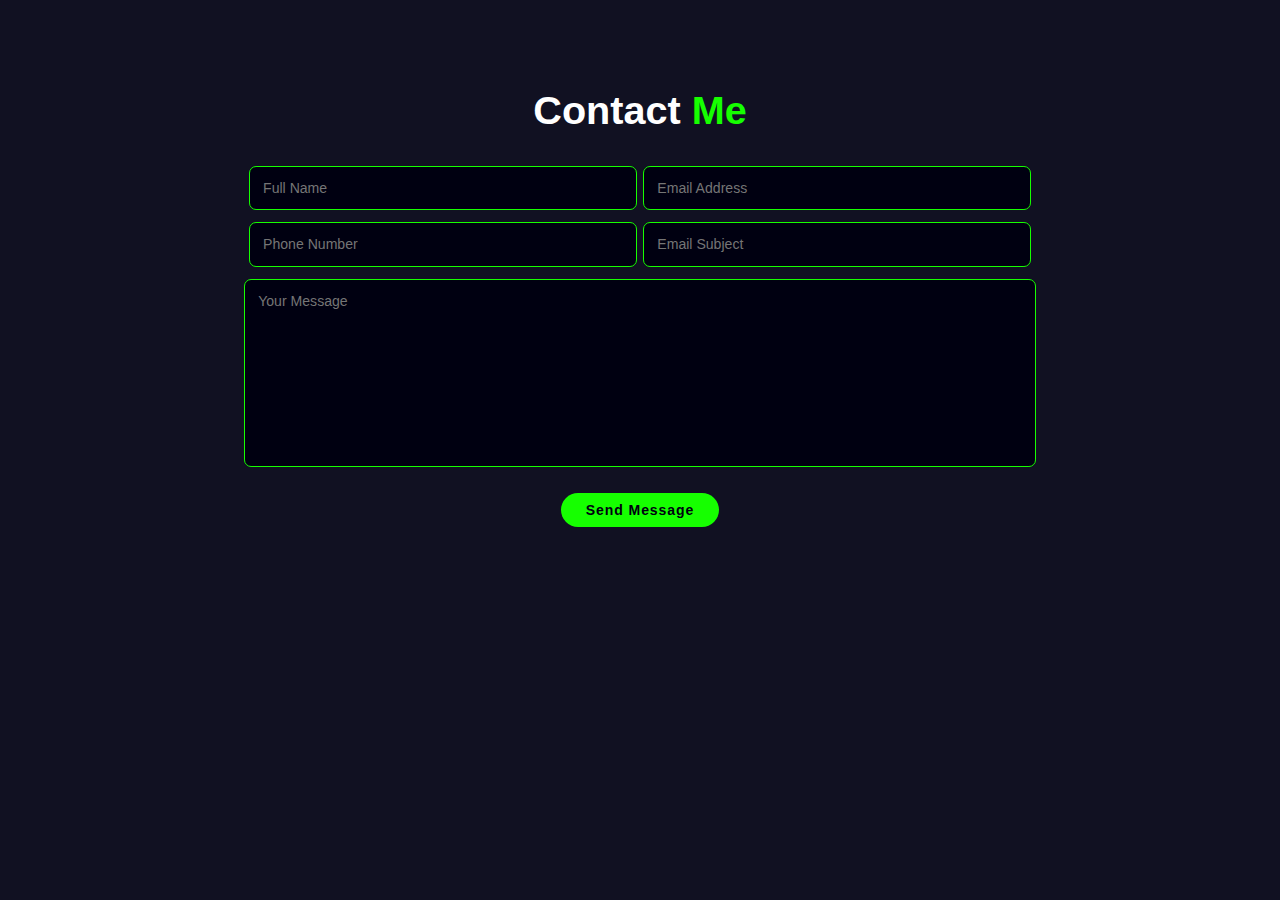
<file: contact.html>
<!DOCTYPE html>
<html lang="en">
<head>
    <meta charset="UTF-8">
    <meta name="viewport" content="width=device-width, initial-scale=1.0">
    <title>Document</title>
    <link rel="stylesheet" href="./main.css">
</head>
<body>
        <section class="contact" id="contact">

        <h2 class="heading">Contact <span>Me</span></h2>

        <form action="#">
            <div class="input-box">
                <input type="text" placeholder="Full Name">
                <input type="email" placeholder="Email Address">
            </div>
            <div class="input-box">
                <input type="number" placeholder="Phone Number">
                <input type="text" placeholder="Email Subject">
            </div>

            <textarea name="message" id="" cols="30" rows="10" placeholder="Your Message"></textarea>

            <input type="submit" value="Send Message" class="btn">
        </form>

    </section>
</body>
</html>
</file>
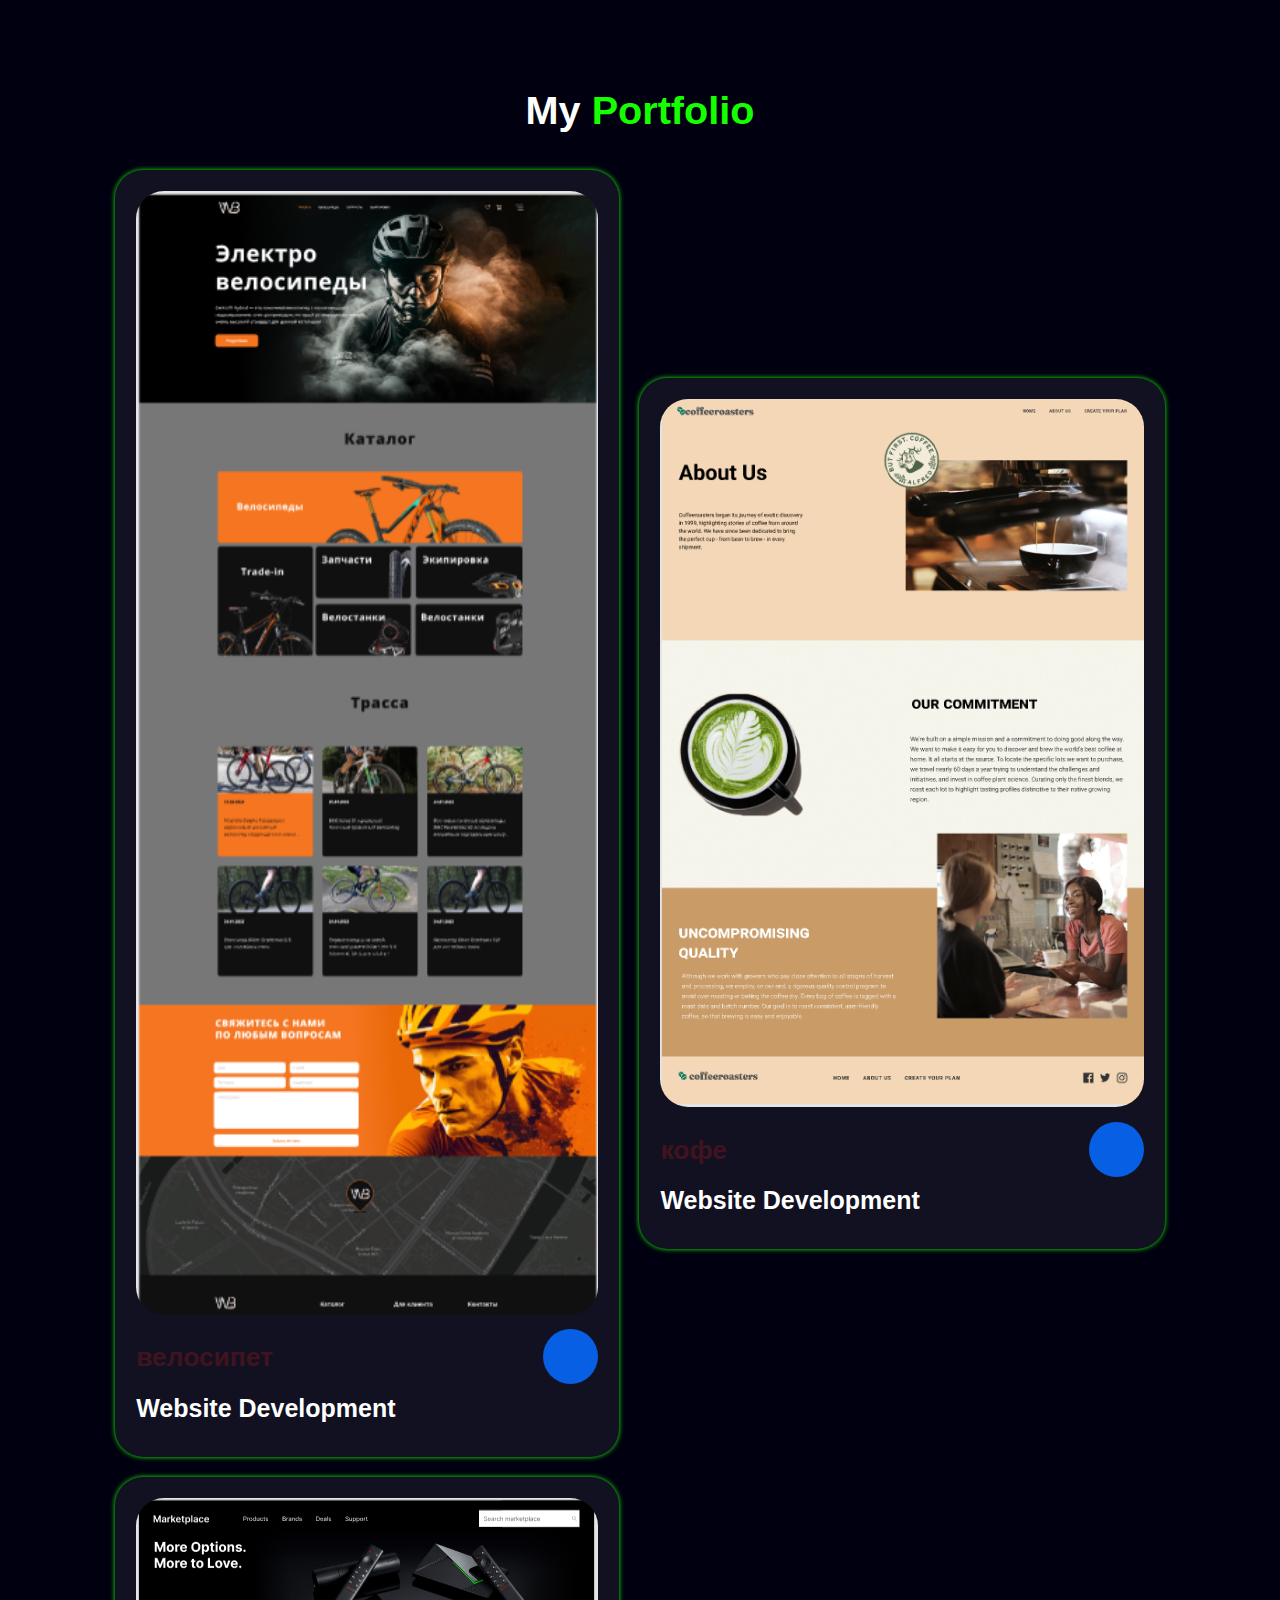
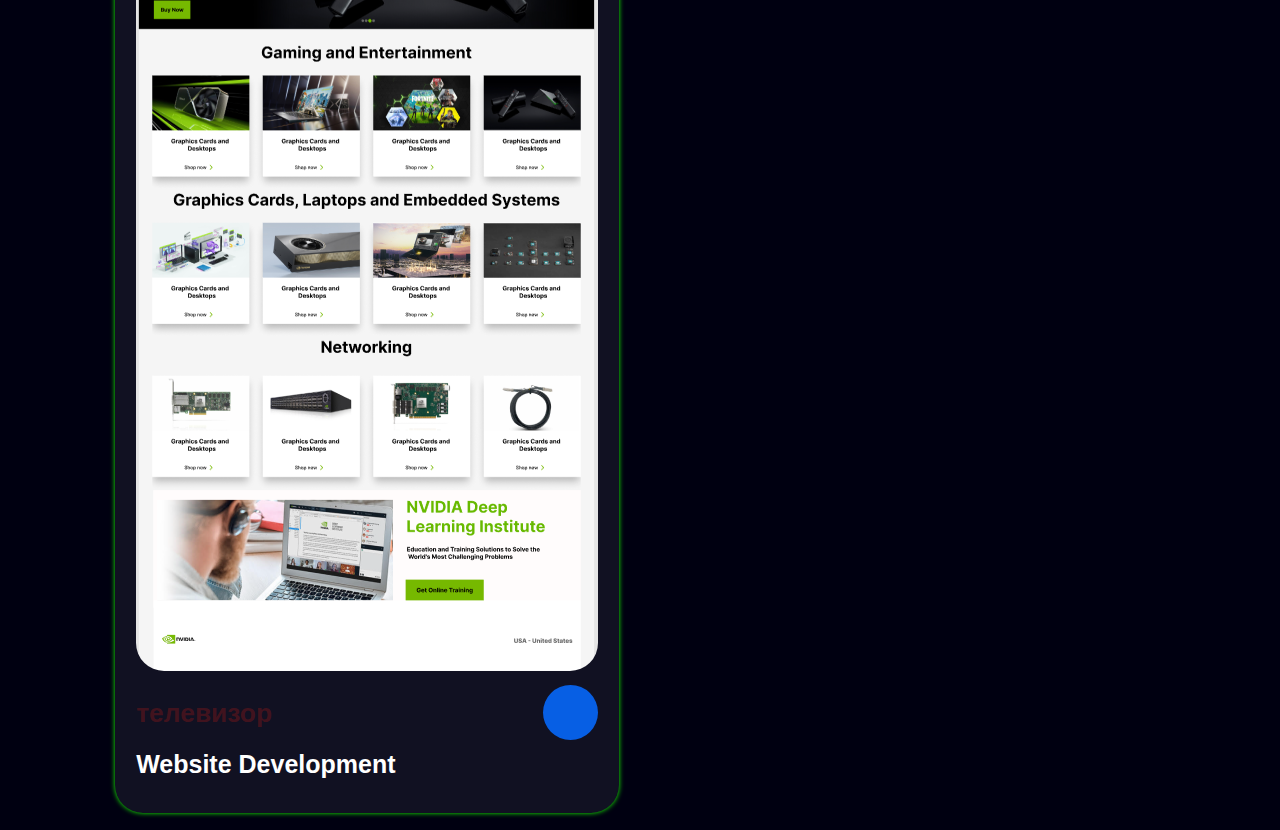
<file: eangi.html>
<!DOCTYPE html>
<html lang="en">
<head>
    <meta charset="UTF-8">
    <meta name="viewport" content="width=device-width, initial-scale=1.0">
    <title>Document</title>
    <link rel="stylesheet" href="./main.css">
</head>
<body>
    


    <section class="portfolio" id="portfolio">

        <h2 class="heading">My <span>Portfolio</span></h2>

        <div class="portfolio-content">
            <div class="row">
                <img src="./imegis/Bitmap (4).png" alt="">
                <div class="main-row">
                    <div class="row-text">
                        <a class="link__a" href="https://ozodbekmars.github.io/qrwegwer/">велосипет</a>
                    </div>
                    <div class="row-icon">
                        <i class="bx bxl-github"></i>
                    </div>
                </div>
                <h4>Website Development</h4>
            </div>

            <div class="row">
                <img src="./imegis/coffe.png" alt="">
                <div class="main-row">
                    <div class="row-text">
                        <a class="link__a" href="https://ozodbekmars.github.io/efaefaf/index.html">кофе</a>
                    </div>
                    <div class="row-icon">
                        <i class="bx bxl-github"></i>
                    </div>
                </div>
                <h4>Website Development</h4>
            </div>

            <div class="row">
                <img src="./imegis/9uygavazifa.png" alt="">
                <div class="main-row">
                    <div class="row-text">
                        <a class="link__a" href="https://ozodbekmars.github.io/sS/">телевизор</a>
                    </div>
                    <div class="row-icon">
                        <i class="bx bxl-github"></i>
                    </div>
                </div>
                <h4>Website Development</h4>
            </div>

    </section>

    
</body>
</html>
</file>
<file: main.css>
* {
  margin: 0;
  padding: 0;
  box-sizing: border-box;
  text-decoration: none;
  list-style: none;
  border: none;
  outline: none;
  scroll-behavior: smooth;
  font-family: -apple-system, sans-serif;
}


p{
  margin-top: 111px;
}

:root {
  --bg-color: #001;
  --second-bg-color: #112;
  --text-color: #fff;
  --main-color: #16ff00;
}

html {
  font-size: 62.5%;
  overflow-x: hidden;
}

body {
  background: var(--bg-color);
  color: var(--text-color);
}

section {
  min-height: 100vh;
  padding: 10rem 9% 2rem;
}

/* Header Section Code */

header {
  position: fixed;
  width: 100%;
  top: 0;
  right: 0;
  z-index: 1000;
  display: flex;
  align-items: center;
  justify-content: space-between;
  padding: 2rem 9%;
  background: rgba(0, 0, 0, 0.4);
  backdrop-filter: blur(10px);
  transition: all 0.3s ease;
}

.logo {
  font-size: 3rem;
  font-weight: 800;
  cursor: pointer;
  background: -webkit-linear-gradient(#16ff00, #ffed00);
  background-clip: text;
  -webkit-text-fill-color: transparent;
}

.navbar {
  display: flex;
}

.navbar a {
  font-size: 1.8rem;
  font-weight: 500;
  color: var(--text-color);
  margin-left: 4rem;
  transition: all 0.3s ease;
  border-bottom: 3px solid transparent;
}

.navbar a:hover,
.navbar a.active {
  color: var(--main-color);
  border-bottom: 3px solid var(--main-color);
}

#menu-icon {
  font-size: 3.6rem;
  color: var(--main-color);
  cursor: pointer;
  display: none;
}

.nav-btn {
  display: inline-block;
  padding: 1rem 2.8rem;
  background: transparent;
  color: var(--main-color);
  border: 2px solid var(--main-color);
  border-radius: 4rem;
  font-size: 1.6rem;
  font-weight: 600;
  transition: all 0.3s ease;
}

.nav-btn:hover {
  background: var(--main-color);
  color: var(--text-color);
  box-shadow: 0 0 20px var(--main-color);
  transform: scale(1.05);
}

/* Home Section Code */

.home {
  display: flex;
  justify-content: center;
  align-items: center;
  background-color: var(--bg-color);
}

.home-content h3 {
  font-size: 3.2rem;
  font-weight: 700;
}

.home-content h3:nth-of-type(2) {
  margin-bottom: 2rem;
}

span {
  color: var(--main-color);
}

.home-content h1 {
  font-size: 5.8rem;
  font-weight: 700;
  line-height: 1.3;
  background: -webkit-linear-gradient(#16ff00, #ffed00);
  background-clip: text;
  -webkit-text-fill-color: transparent;
}

.home-img img {
  width: 25vw;
  border: 3px solid var(--main-color);
  border-radius: 51% 49% 48% 52% / 49% 49% 51% 51%;
  animation: borderAnimation 5s linear infinite;
}

@keyframes borderAnimation {
  0% {
    border-radius: 51% 49% 48% 52% / 49% 49% 51% 51%;
  }
  35% {
    border-radius: 60% 40% 57% 43% / 40% 54% 46% 60%;
  }
  65% {
    border-radius: 67% 33% 68% 32% / 27% 70% 30% 73%;
  }
  100% {
    border-radius: 51% 49% 48% 52% / 49% 49% 51% 51%;
  }
}

.home-content p {
  font-size: 1.6rem;
}

.social-media a {
  display: inline-flex;
  justify-content: center;
  align-items: center;
  width: 4rem;
  height: 4rem;
  background: transparent;
  border: 0.2rem solid var(--main-color);
  border-radius: 50%;
  font-size: 2rem;
  color: var(--main-color);
  margin: 3rem 1.5rem 3rem 0;
  transition: 0.3s ease;
}

.social-media a:hover {
  transform: scale(1.2) translateY(-8px);
  background-color: var(--main-color);
  color: var(--text-color);
  box-shadow: 0 0 20px var(--main-color);
}

.btn {
  display: inline-block;
  padding: 1rem 2.8rem;
  background: var(--main-color);
  border-radius: 4rem;
  box-shadow: none;
  font-size: 1.6rem;
  color: var(--bg-color);
  letter-spacing: 0.1rem;
  font-weight: 600;
  transition: 0.3s ease;
}

.btn:hover {
  box-shadow: 0 0 1.6rem var(--main-color);
}

/* About Section Code */

.about {
  display: flex;
  justify-content: center;
  align-items: center;
  gap: 2rem;
  background: var(--second-bg-color);
}

.about-img img {
  width: 25vw;
  border: 3px solid var(--main-color);
  border-radius: 51% 49% 48% 52% / 49% 49% 51% 51%;
  animation: borderAnimation 5s linear infinite;
}

.heading {
  text-align: center;
  font-size: 4.5rem;
}

.about-content {
  padding: 0 4rem;
}

.about-content h2 {
  text-align: left;
  line-height: 1.2;
}

.about-content h3 {
  font-size: 2.6rem;
}

.about-content p {
  font-size: 1.6rem;
  margin: 2rem 0 3rem;
}

/* ScrollBar Design */

::-webkit-scrollbar {
  width: 15px;
}

::-webkit-scrollbar-thumb {
  background-color: var(--main-color);
  width: 50px;
}

/* Portfolio Section Code */

.portfolio {
  background: var(--bg-color);
}

.portfolio-content {
  display: grid;
  grid-template-columns: repeat(auto-fit, minmax(350px, auto));
  align-items: center;
  gap: 2.3rem;
  margin-top: 4.2rem;
}

.row {
  background: var(--second-bg-color);
  border-radius: 28px;
  border: 1px solid transparent;
  box-shadow: 0 0 5px var(--main-color);
  padding: 20px;
  transition: all 0.3s ease;
}

.row img {
  height: auto;
  width: 100%;
  border-radius: 28px;
  margin-bottom: 1.4rem;
}

.main-row {
  display: flex;
  align-items: center;
  justify-content: space-between;
  margin-bottom: 0.5rem;
}

.row h5 {
  font-size: 20px;
  font-weight: 600;
  color: var(--text-color);
}

.row i {
  display: inline-flex;
  align-items: center;
  justify-content: center;
  width: 55px;
  height: 55px;
  font-size: 27px;
  border-radius: 50%;
  color: var(--text-color);
  background: #075fe4;
}

.row h4 {
  font-size: 25px;
  font-weight: 700;
  margin-bottom: 10px;
  line-height: 1.4;
}

.row:hover {
  border: 1px solid var(--main-color);
  transform: translateY(-5px) scale(1.03);
  cursor: pointer;
}

/* Contact Section Code */

.contact {
  background: var(--second-bg-color);
}

.contact h2 {
  margin-bottom: 3rem;
  color: var(--text-color);
}

.contact form {
  max-width: 90rem;
  margin: 1rem auto;
  text-align: center;
  margin-bottom: 3rem;
}

.contact form .input-box {
  display: flex;
  justify-content: center;
  flex-wrap: wrap;
}

.contact form .input-box input,
.contact form textarea {
  width: 100%;
  padding: 1.5rem;
  font-size: 1.6rem;
  color: var(--text-color);
  background: var(--bg-color);
  border-radius: 0.8rem;
  border: 1px solid var(--main-color);
  margin: 0.7rem 0;
  resize: none;
}

.contact form .input-box input {
  width: 49%;
  margin: 0.7rem 0.35rem;
}

.contact form .btn {
  margin-top: 2rem;
}

/* Footer Section Code */

.footer {
  position: relative;
  bottom: 0;
  width: 100%;
  padding: 40px 0;
  background: var(--bg-color);
}

.footer .social {
  text-align: center;
  padding-bottom: 25px;
  color: var(--main-color);
}

.footer .social a {
  display: inline-flex;
  justify-content: center;
  align-items: center;
  width: 4rem;
  height: 4rem;
  background: transparent;
  border: 0.2rem solid var(--main-color);
  border-radius: 50%;
  font-size: 2rem;
  color: var(--main-color);
  margin: 3rem 1.5rem 3rem 0;
  transition: 0.3s ease;
}

.footer .social a:hover {
  transform: scale(1.2) translateY(-8px);
  background: var(--main-color);
  color: var(--text-color);
  box-shadow: 0 0 20px var(--main-color);
}

.footer .copyright {
  margin-top: 20px;
  text-align: center;
  font-size: 16px;
  color: var(--text-color);
}

/* Responsive Design Code */

@media (max-width: 1285px) {
  html {
    font-size: 55%;
  }
}

@media (max-width: 991px) {
  header {
    padding: 2rem 3%;
  }
  section {
    padding: 10rem 3% 2rem;
  }
  .footer {
    padding: 2rem 3%;
  }
}

@media (max-width: 786px) {
  #menu-icon {
    display: block;
  }
  .navbar {
    position: absolute;
    top: 100%;
    right: -100%;
    width: 255px;
    min-height: 100vh;
    display: flex;
    flex-direction: column;
    background: rgba(0, 0, 0, 0.9);
    transition: all 0.3s ease;
    backdrop-filter: blur(10px);
  }
  .navbar a {
    display: block;
    padding: 17px;
    font-size: 22px;
  }
  .navbar.active {
    right: 0;
  }
  .home {
    flex-direction: column;
  }
  .home-content h3 {
    font-size: 2.6rem;
  }
  .home-content h1 {
    font-size: 5rem;
  }
  .home-content {
    order: 2;
  }
  .home-img img {
    width: 70vw;
    margin-top: 4rem;
  }
  .about {
    flex-direction: column;
  }
  .about-img img {
    width: 70vw;
    margin-top: 4rem;
  }
  .contact form .input-box input {
    width: 100%;
  }
}

@media (max-width: 617px) {
  .home-img img {
    width: 80vw;
    margin-top: 8rem;
  }
  .about-img img {
    width: 80vw;
    margin-top: 4rem;
  }
}

@media (max-width: 426px) {
  .heading {
    font-size: 5rem;
    text-align: center;
    margin: 2rem 0;
  }
}
.link__a {
  border: none;
  font-size: 3rem;
  font-weight: 800;
  color: #91181865;
}
</file>
